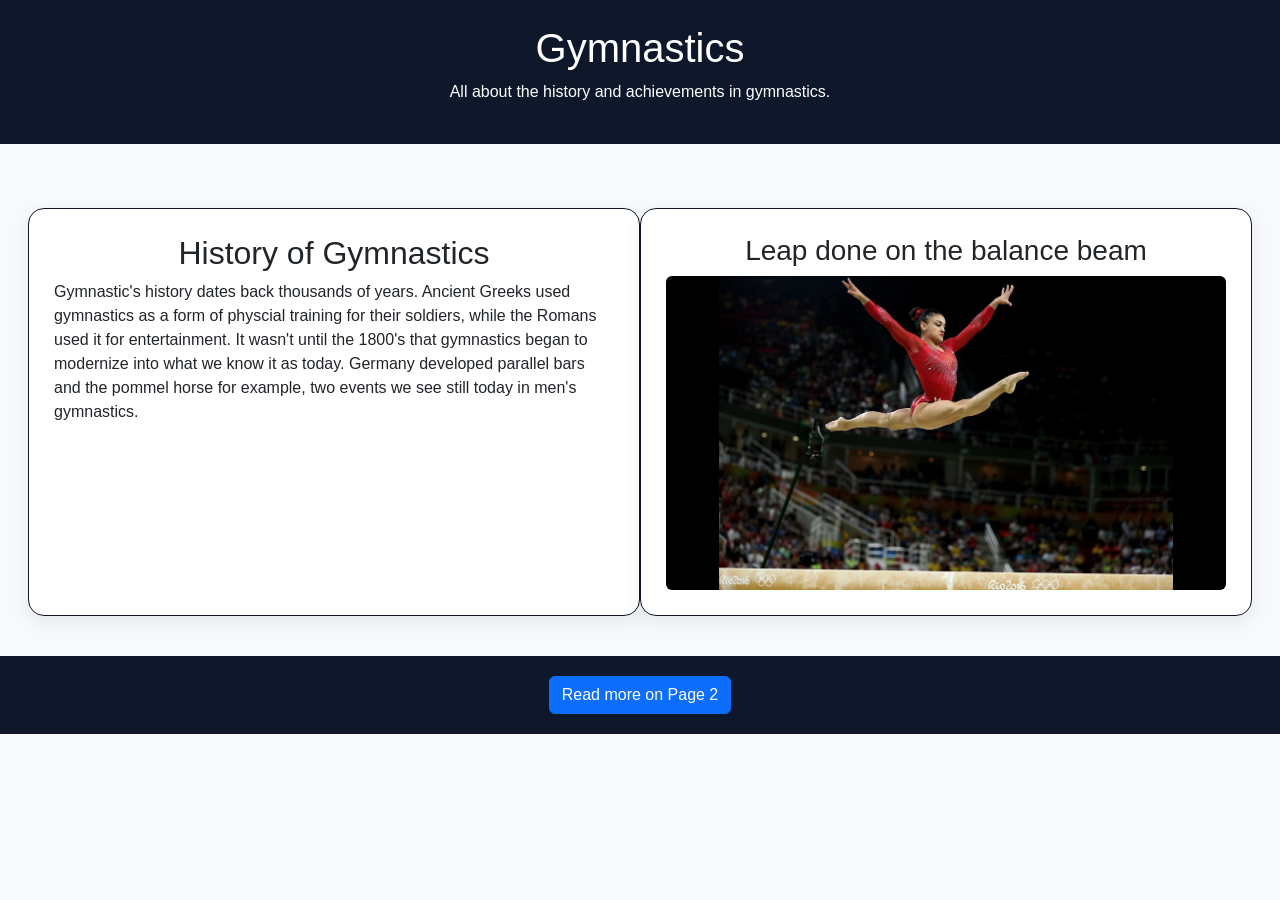
<file: index.html>
<!DOCTYPE html>
<html lang="en">
<head>
    <meta charset="UTF-8">
    <title>Gymnastics Website</title>
    <link href="https://cdn.jsdelivr.net/npm/bootstrap@5.3.2/dist/css/bootstrap.min.css" rel="stylesheet">
    <link rel="stylesheet" href="./css/style.css" />
</head>
<body>

    <header id = "page_header" class="text-center py-4">
        <h1>Gymnastics</h1>
        <p>All about the history and achievements in gymnastics.</p>
    </header>

    <main>

        <div class="flex-container mt-4">
            <div class="row">

                <section class="content-box col-md-6">
                    <h2>History of Gymnastics</h2>
                    <p>Gymnastic's history dates back thousands of years. Ancient Greeks used gymnastics as a form of physcial training for their soldiers, while the Romans used it for entertainment. It wasn't until the 1800's that gymnastics began to modernize into what we know it as today. Germany developed parallel bars and the pommel horse for example, two events we see still today in men's gymnastics.</p>
                </section>

                <section class="content-box col-md-6 text-center">
                    <h3 class = "highlight-blue">Leap done on the balance beam</h3>
                    <img src="images/Balance_Beam.jpg" alt="Leap on the Balance Beam" class="img-fluid rounded">
                </section>
            </div>
        </div>
   
    </main>

    <footer id = "footer">
        
            <a href="page2.html" class="btn btn-primary">Read more on Page 2</a>


    </footer>
<!-- Trigger deploy2 -->
</body>
</html>
</file>
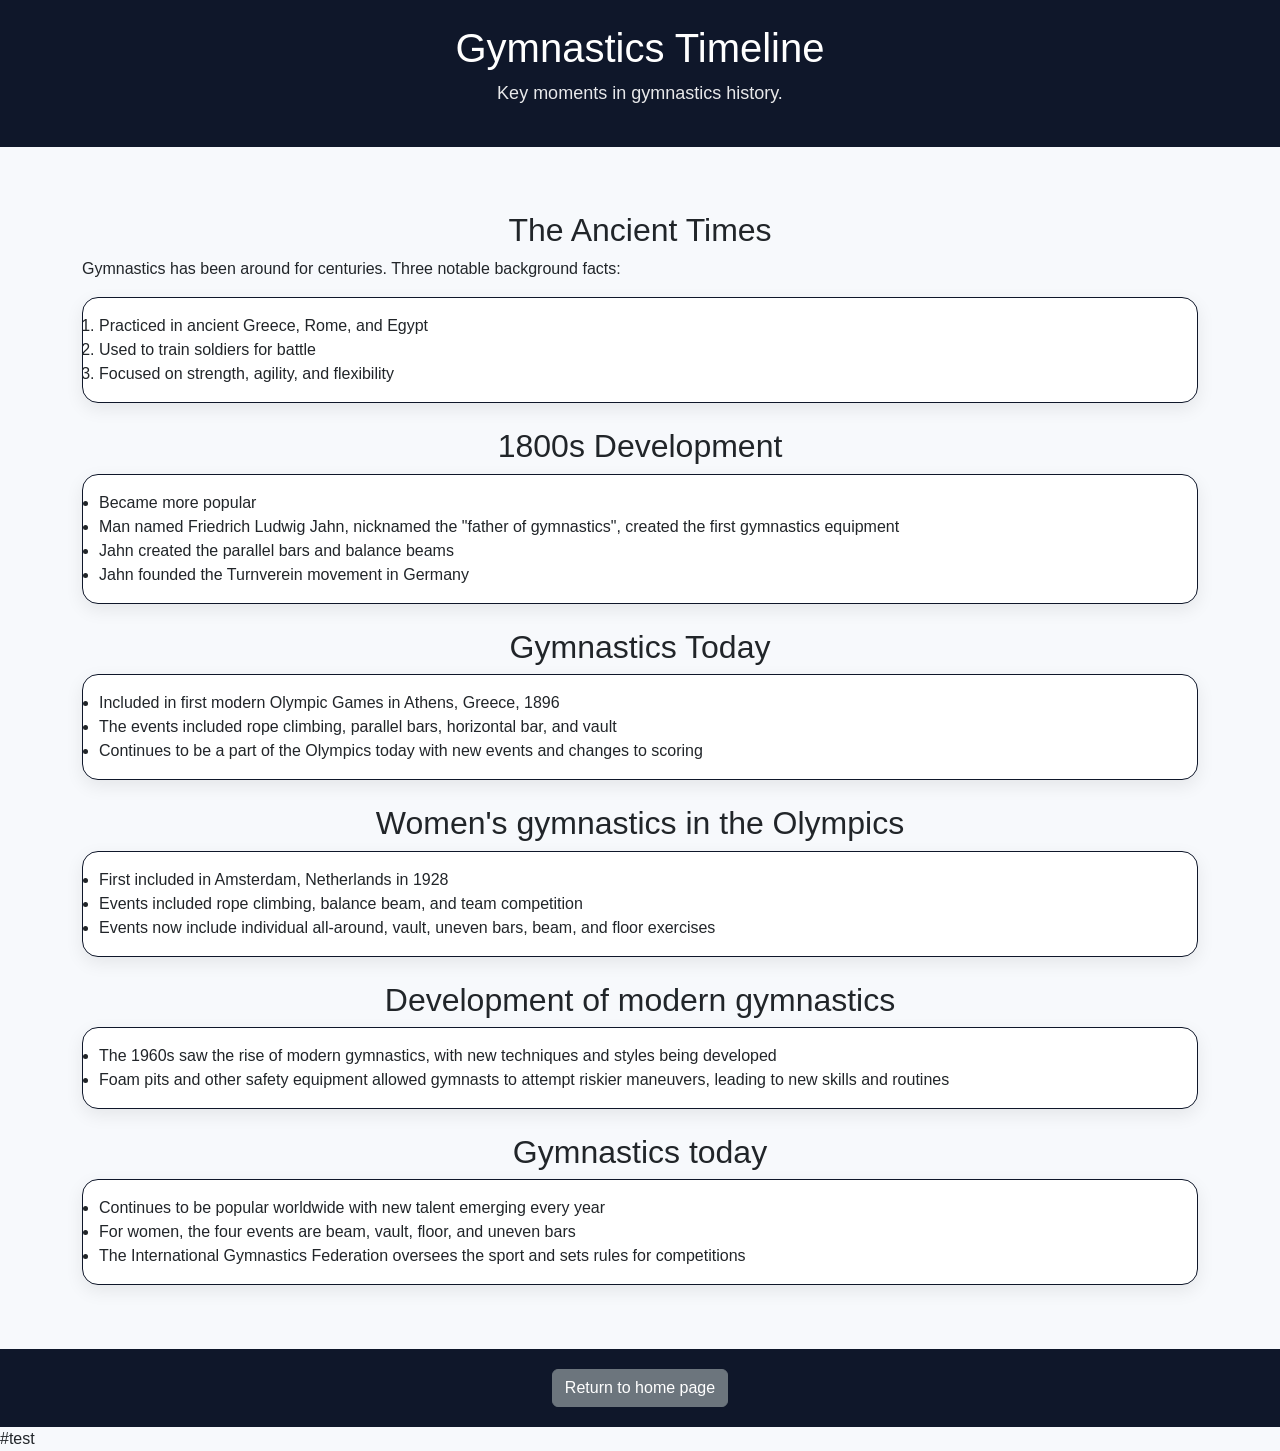
<file: page2.html>
<!DOCTYPE html>
<html lang="en">
<head>
    <meta charset="UTF-8">
    <title>Gymnastics Timeline</title>
    <link href="https://cdn.jsdelivr.net/npm/bootstrap@5.3.2/dist/css/bootstrap.min.css" rel="stylesheet">
    <link rel="stylesheet" href="./css/style.css">
</head>
<body>

   <header id = "page_header" class="text-center py-4">
        <h1>Gymnastics Timeline</h1>
        <p class="intro-text">Key moments in gymnastics history.</p>
    </header>

    <main class="container mt-4">
        <article>
            <section class="mb-4">
            <h2>The Ancient Times</h2>
                <p>Gymnastics has been around for centuries. Three notable background facts:</p>
                <ol  class="content-box p-3">
                    <li>Practiced in ancient Greece, Rome, and Egypt</li>
                    <li>Used to train soldiers for battle</li>
                    <li>Focused on strength, agility, and flexibility</li>
                </ol>
            </section>

            <section class="mb-4">
            <h2>1800s Development</h2>
                <ul class="content-box p-3">
                    <li>Became more popular</li>
                    <li>Man named Friedrich Ludwig Jahn, nicknamed the "father of gymnastics", created the first gymnastics equipment</li>
                    <li>Jahn created the parallel bars and balance beams</li>
                    <li>Jahn founded the Turnverein movement in Germany</li>
                </ul>
            </section>

            <section class="mb-4">
            <h2>Gymnastics Today</h2>
                <ul class="content-box p-3">
                    <li>Included in first modern Olympic Games in Athens, Greece, 1896</li>
                    <li>The events included rope climbing, parallel bars, horizontal bar, and vault</li>
                    <li>Continues to be a part of the Olympics today with new events and changes to scoring</li>
                </ul>
            </section>

            <section class="mb-4">
                <h2>Women's gymnastics in the Olympics</h2>
                <ul class="content-box p-3">
                    <li>First included in Amsterdam, Netherlands in 1928</li>
                    <li>Events included rope climbing, balance beam, and team competition</li>
                    <li>Events now include individual all-around, vault, uneven bars, beam, and floor exercises</li>
                </ul>
            </section>

            <section class="mb-4">
                <h2>Development of modern gymnastics</h2>
                <ul class="content-box p-3">
                    <li>The 1960s saw the rise of modern gymnastics, with new techniques and styles being developed</li>
                    <li>Foam pits and other safety equipment allowed gymnasts to attempt riskier maneuvers, leading to new skills and routines</li>
                </ul>
            </section>

            <section class="mb-4">
                <h2 >Gymnastics today</h2>
                <ul class="content-box p-3">
                    <li>Continues to be popular worldwide with new talent emerging every year</li>
                    <li>For women, the four events are beam, vault, floor, and uneven bars</li>
                    <li>The International Gymnastics Federation oversees the sport and sets rules for competitions</li>
                </ul>
            </section>
        </article>
    </main>

    <footer id = "footer">
        
            <a href="index.html" class="btn btn-secondary">Return to home page</a>


    </footer>

</body>
</html>

#test
</file>
<file: css/style.css>
header {
  background-color: #0f172a;
  color: white;
  text-align: center;
  padding: 20px;
}

main {
  padding: 40px;
}

h1, h2, h3 {
  text-align: center;
}

body {
  background-color: #f7f9fc;
  margin: 0;
  font-family: sans-serif;
}

img {
  border-radius: 10px;
}

.blue {
  color: blue;
}

.quotation {
    color: gray;
    font-size:12px;
    font-style: italic;
}

.subheader {
  font-weight: bold;
  font-size: 20px;
}

#page_header { 
  background-color: #0f172a;
  text-align: center;
}

.intro-text {
    font-size: 18px;
    opacity: 0.9;
}

#footer {
  background-color: #0f172a;
  color: white;
  text-align: center;
  padding: 20px;
}

.content-box {
  background: white;
  padding: 25px;
  border-radius: 16px;
  border: 1px solid #0f172a;
  box-shadow: 0 6px 18px rgba(0,0,0,0.08);

}
@media (max-width: 600px) {
  body {
    font-size: 16px;
  }
}
</file>
